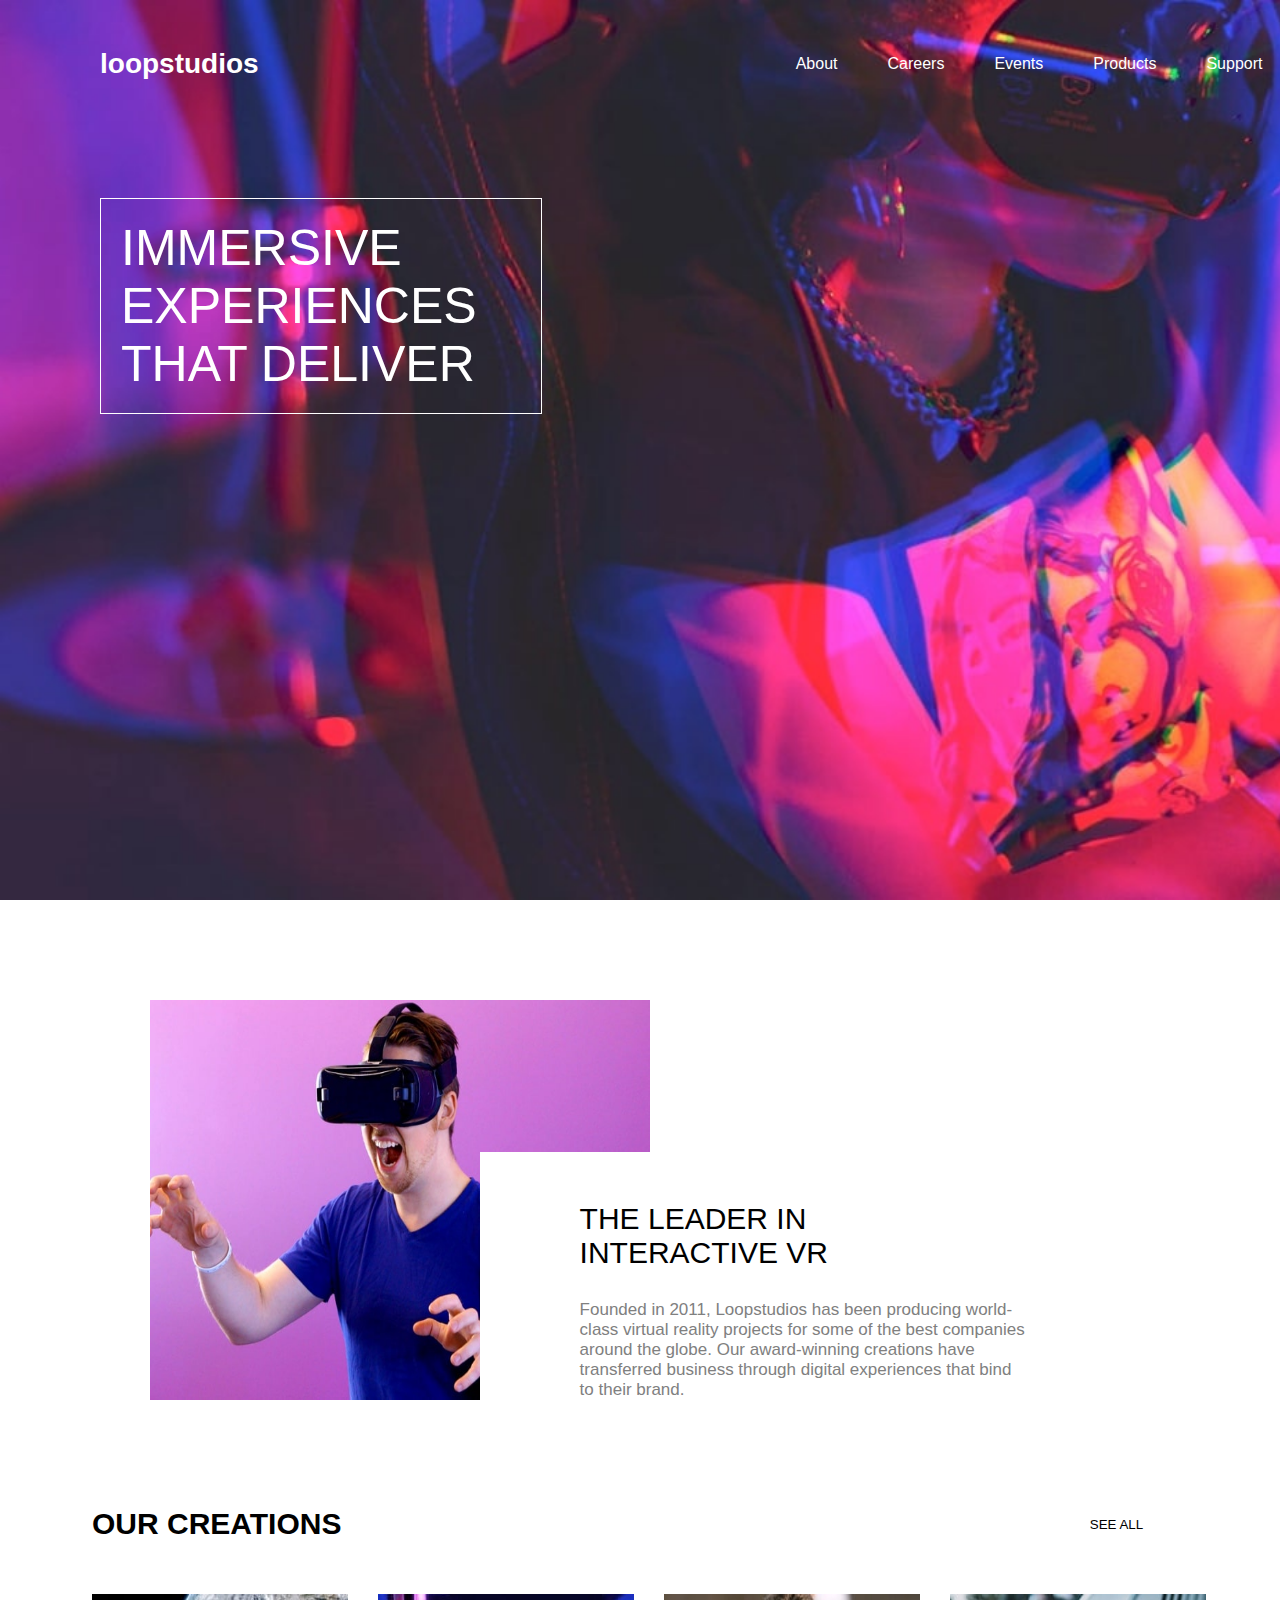
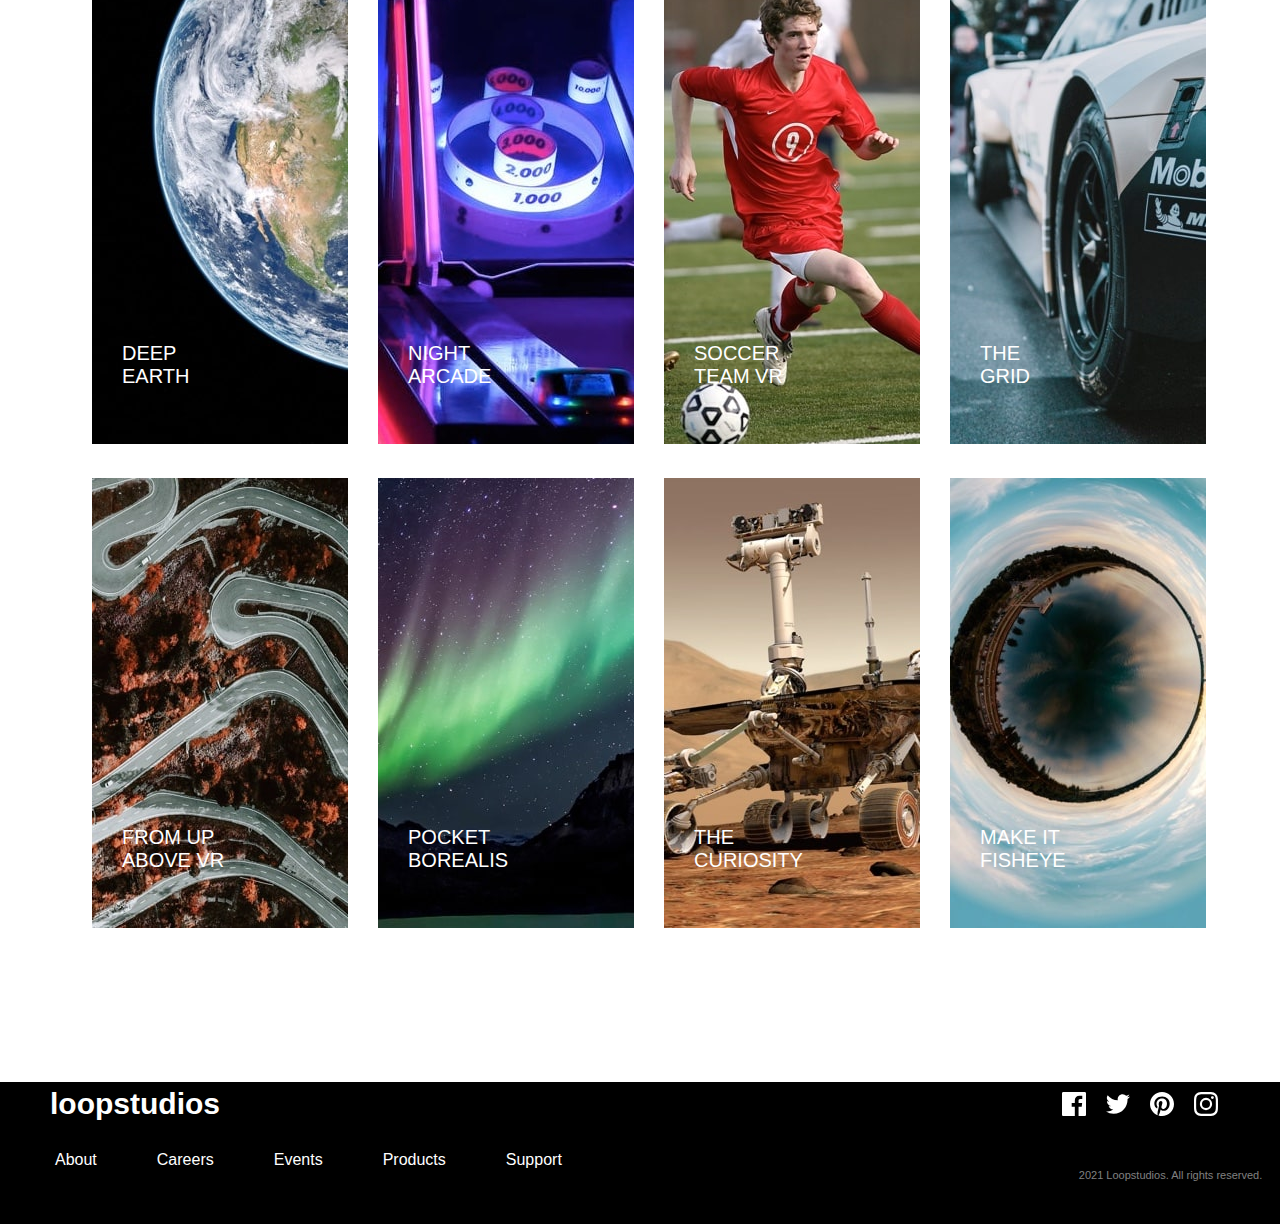
<file: index.html>
<!DOCTYPE html>
<html lang="en">
<head>
    <link rel="preconnect" href="https://fonts.googleapis.com">
<link rel="preconnect" href="https://fonts.gstatic.com" crossorigin>
<link href="https://fonts.googleapis.com/css2?family=Barlow:wght@600&family=Fraunces:wght@700;900&family=Josefin+Sans:wght@300&family=Kumbh+Sans:wght@400;700&family=Manrope:wght@500;700&family=Sofia&display=swap" rel="stylesheet">
    <link rel="preconnect" href="https://fonts.googleapis.com">
<link rel="preconnect" href="https://fonts.gstatic.com" crossorigin>
<link href="https://fonts.googleapis.com/css2?family=Barlow:wght@600&family=Fraunces:wght@700;900&family=Kumbh+Sans:wght@400;700&family=Manrope:wght@500;700&family=Sofia&display=swap" rel="stylesheet">
    <link rel="stylesheet" href="style.css">
    <meta charset="UTF-8">
    <meta http-equiv="X-UA-Compatible" content="IE=edge">
    <meta name="viewport" content="width=device-width, initial-scale=1.0">
    <title>Document</title>
</head>
<body>
    <section class="section1">
        <header>
            <h3>loopstudios</h3>
            <a href="">About</a>           
            <a href="">Careers</a>
            <a href="">Events</a>
            <a href="">Products</a>
            <a href="">Support</a>
      </header>
        <div class="immersive">
            IMMERSIVE EXPERIENCES THAT DELIVER
        </div>
    </section>
    <section class="section2">
        <div class="interactive-area">
            <div class="image-part">
                <img src="/images/desktop/image-interactive.jpg" alt="">
            </div>
            <div class="text-part">
                <h1>THE LEADER IN INTERACTIVE VR</h1>
                <span><p>
                    Founded in 2011, Loopstudios has been producing world-class virtual reality projects 
                    for some of the best companies around the globe. 
                    Our award-winning creations have transferred business 
                    through digital experiences that bind to their brand.
                </p></span>
            </div>
        </div>
    </section>
    <section class="section3">
        <div class="creations">
            <div class="text-part2">
                <h2>OUR CREATIONS</h2>
                <button>SEE ALL</button>
            </div>
            <div class="image-part2">
                <div class="smalldiv">
                    <img src="/images/desktop/image-deep-earth.jpg" alt="">
                    <h3>DEEP <br>EARTH</h3>
                </div>
                <div class="smalldiv">
                    <img src="/images/desktop/image-night-arcade.jpg" alt="">
                    <h3>NIGHT <br> ARCADE</h3>
                </div>
                <div class="smalldiv">
                    <img src="/images/desktop/image-soccer-team.jpg" alt="">
                    <h3>SOCCER <br> TEAM VR</h3>
                </div>
                <div class="smalldiv">
                    <img src="/images/desktop/image-grid.jpg" alt="">
                    <h3>THE<br> GRID</h3>
                </div>
            </div>
            <div class="image-part2">
                <div class="smalldiv">
                    <img src="/images/desktop/image-from-above.jpg" alt="">
                    <h3>FROM UP <br>ABOVE VR </h3>
                </div>
                <div class="smalldiv">
                    <img src="/images/desktop/image-pocket-borealis.jpg" alt="">
                    <h3>POCKET <br>BOREALIS</h3>
                </div>
                <div class="smalldiv">
                    <img src="/images/desktop/image-curiosity.jpg" alt="">
                    <h3>THE <br>CURIOSITY</h3>
                </div>
                <div class="smalldiv">
                    <img src="/images/desktop/image-fisheye.jpg" alt="">
                    <h3>MAKE IT <br>FISHEYE</h3>
                </div>
            </div>
            </div>
        </div>
    </section>
    <section class="section4">
        <div class="footer">
        <div class="footer-container">
            <h3>loopstudios</h3>
<img src="/images/icon-facebook.svg" alt="">
<img src="/images/icon-twitter.svg" alt="">
<img src="/images/icon-pinterest.svg" alt="">
<img src="/images/icon-instagram.svg" alt="">
        </div>
        <span><div class="footer-nav">
            <a href="">About</a>           
            <a href="">Careers</a>
            <a href="">Events</a>
            <a href="">Products</a>
            <a href="">Support</a>
            <p>2021 Loopstudios. All rights reserved.</p></span>
        </div>
    </div>
    </section>
</body>
</html>
</file>
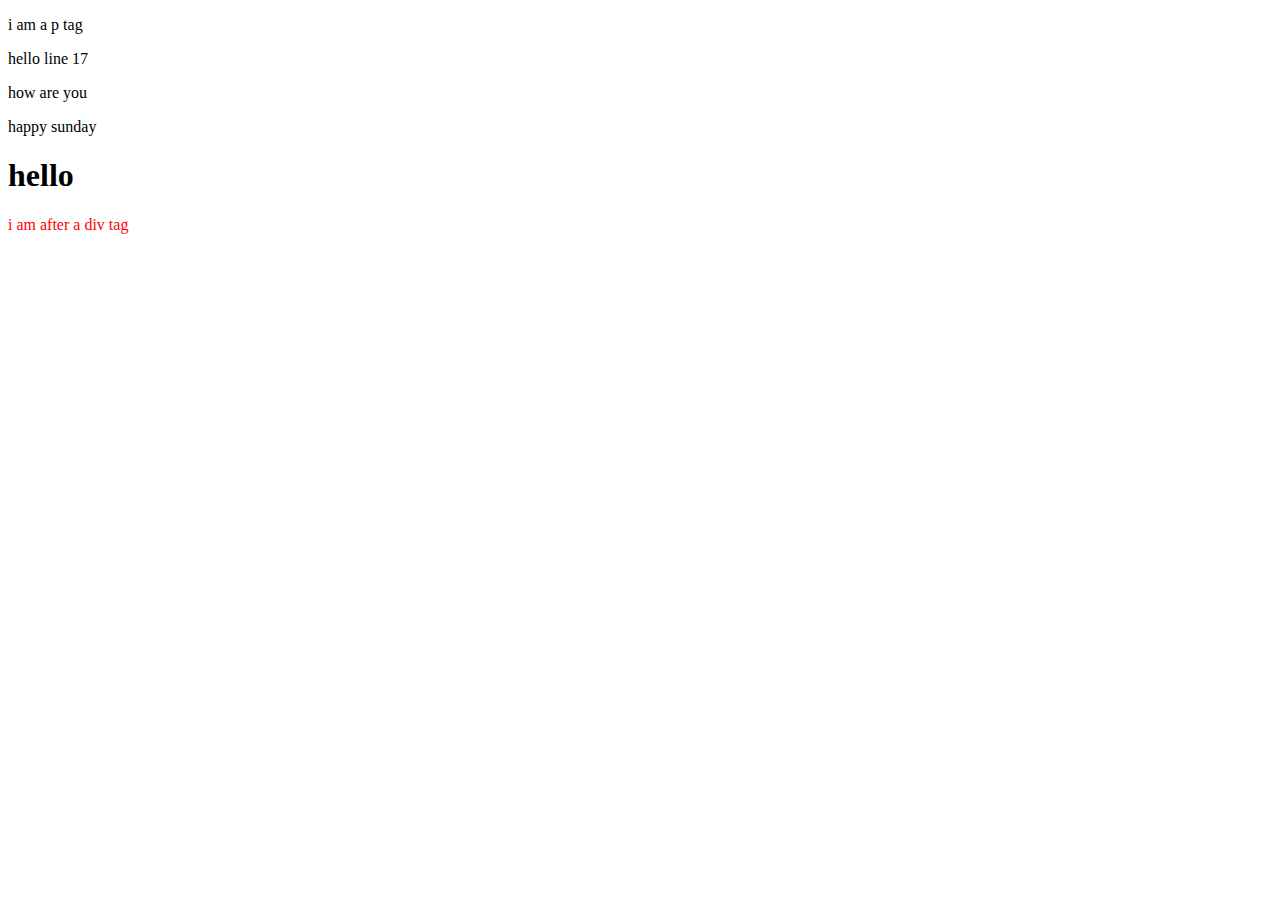
<file: quicktask.html>
<!DOCTYPE html>
<html lang="en">
  <head>
    <meta charset="UTF-8" />
    <meta http-equiv="X-UA-Compatible" content="IE=edge" />
    <meta name="viewport" content="width=device-width, initial-scale=1.0" />
    <title>Document</title>
    <style>
    h1 + p {
        color: red;
    }
    </style>
  </head>
  <body>
    <p>i am a p tag</p>
<div>
    <p>hello line 17</p>
    <p>how are you</p>
    <p>happy sunday</p>
</div>
<h1>hello</h1>
<p>i am after a div tag</p>
<!-- <div>
    <p>how are you line 22</p>
</div> -->
  </body>
</html>
</file>
<file: style.css>
*{
    margin: 0;
    padding: 0;
}
@keyframes magic {
    20%{left: 0; top: 0;}
    40%{top: 0; left: 750px;}
    60%{left: 0; top: 0;}
    80%{top: 0; left: 750px;}
    100%{left: 0; top: 0;}
}
body{
    font-family: 'Alata', sans-serif;

}
/* section1 */
.section1{
    background-image: url(/images/desktop/image-hero.jpg);
    height: 100vh;
    background-size: cover;
    background-repeat: no-repeat;
    color: white;
}
.section1 h3:hover{
    cursor: pointer;
}
header{
    display: flex;
    align-items: center;
    padding-top: 30px;
}
header a{
    text-decoration: none;
    color: white;
    padding: 25px;
}
a:hover{
    text-decoration: underline white solid 3px;
}
.immersive{
    padding: 20px;
    width: 400px;
    margin: 100px  100px;
    font-size: 50px;
    border: white 1px solid;
    animation-name: magic;
    animation-duration: 20s;
    animation-delay: 1s;
    animation-iteration-count: infinite;
    animation-timing-function: ease-out;
    position: relative;
}
header h3{
    margin-right: 40%;
    margin-left: 100px;
    font-size: 28px;
}
/* section2 */
.image-part img{
    width: 500px;
    height: 400px;
    margin: 100px 0 0 150px;
}
.text-part p{
    color: grey;
    margin-top: 30px;
    margin-left: 100px;
    font-size: 17px;
}
.text-part{
    width: 43%;
    position: absolute;
    background-color: white;
    right: 250px;
    bottom: 4px;
    margin-left: 100px;
}
h1{

    font-size: 30px;
    margin-right: 100px;
    margin-left: 100px;
    margin-top: 50px;
    font-weight: 100;
}
.interactive-area{
    display: flex;
    align-items: center;
    position: relative;
}
/* section3 */
.section3{
    width: 95%;
    margin: auto;
}
.image-part2{
    display: flex;
    gap: 30px;
    position: relative;
    margin-top: 30px;
}
button{
    width: 150px;
    height: 40px;
    margin-left: 700px;
    border: none;
    background-color: white;
}
button:hover{
    background-color: black;
    color: white;
    cursor: pointer;
}
.text-part2{
    display: flex;
    align-items: center;
    margin-top: 100px;
    margin-bottom: 50px;
}
h2{
    font-size: 30px;
}
.section3{
    margin-bottom: 150px;
}
.smalldiv h3{
    position: absolute;
    bottom: 30px;
    margin: 30px;
    color: white;
    font-size: 20px;
    font-weight: 100;
}
.creations{
    margin-left: 60px;
}
/* section4 */
.section4{
    background-color: black;
}
.footer-container h3{
    color: white;
    margin-right: 65%;
    margin-left: 50px;
    font-size: 30px;
}
.footer-container{
    display: flex;
    align-items: center;
}
.footer-container img{
    padding: 10px;
}
.footer-container img:hover{
    cursor: pointer;
    border-bottom: 3px solid white;
}
.footer-nav{
    display: flex;
    align-items: center;
}
.footer-nav p{
    margin-left: 40%;
    color: grey;
    font-size: 11px;
}
.footer-nav a{
    color: white;
    text-decoration: none;
    padding: 5px;
    margin-left: 50px;
    margin-bottom: 50px;
    margin-top: 20px;
}
a:hover{
    text-decoration: underline white solid 3px;
}
span{
    font-family: 'josefin',sans-serif;
}
</file>
